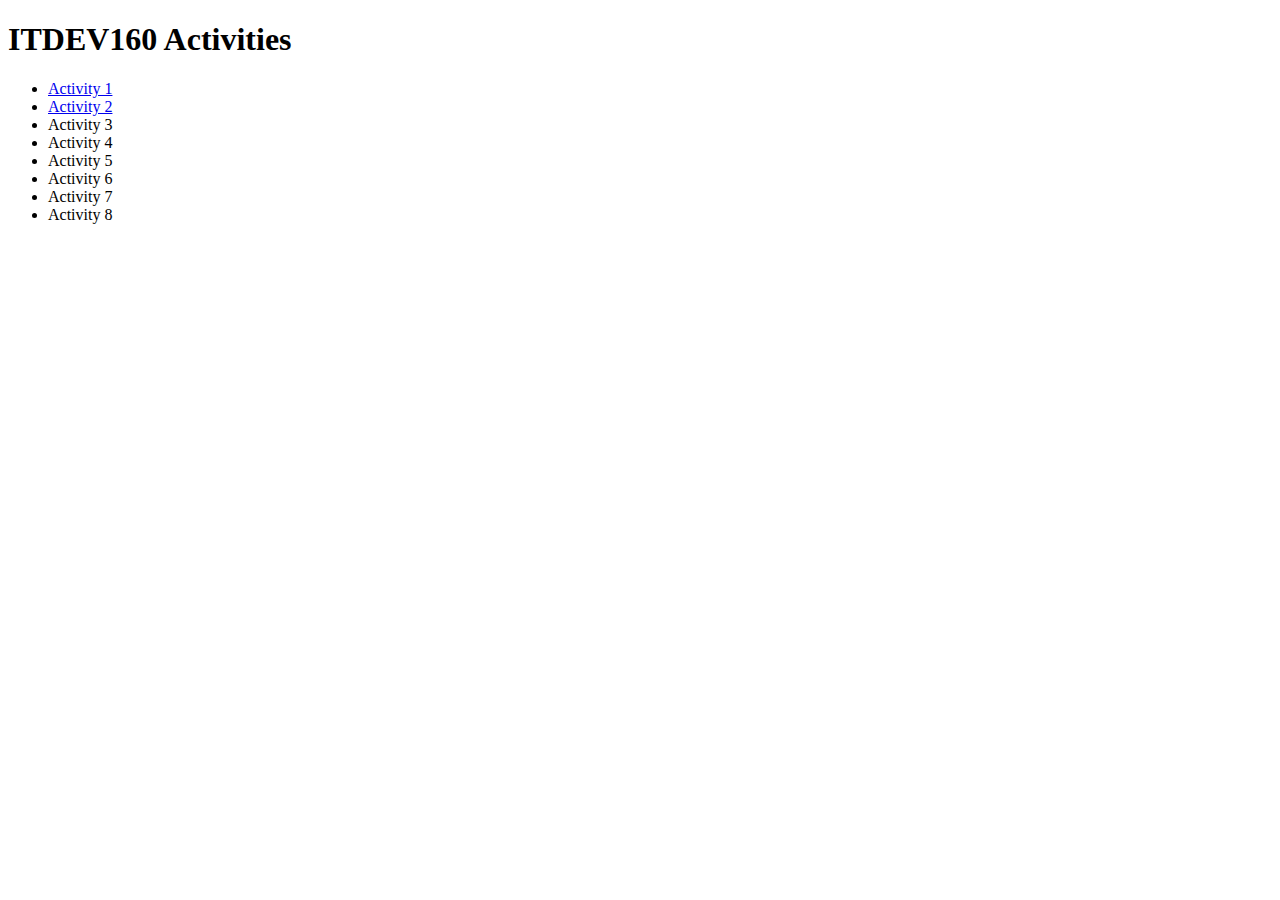
<file: index.html>
<!DOCTYPE html>
<html lang="en">
<head>
    <meta charset="UTF-8">
    <meta name="viewport" content="width=device-width, initial-scale=1.0">
    <title>ITDEV160 Activities</title>
</head>
<body>
    <h1>ITDEV160 Activities</h1>
    <ul>
        <li><a href="Activity 1/index.html">Activity 1</a></li>
        <li><a href="Activity 2/index.html">Activity 2</a></li>
        <li><a href="Activity 3/index.html"></a>Activity 3</li>
        <li><a href="Activity 4/index.html"></a>Activity 4</li>
        <li><a href="Activity 5/index.html"></a>Activity 5</li>
        <li><a href="Activity 6/index.html"></a>Activity 6</li>
        <li><a href="Activity 7/index.html"></a>Activity 7</li>
        <li><a href="Activity 8/index.html"></a>Activity 8</li>
    </ul>
</body>
</html>
</file>
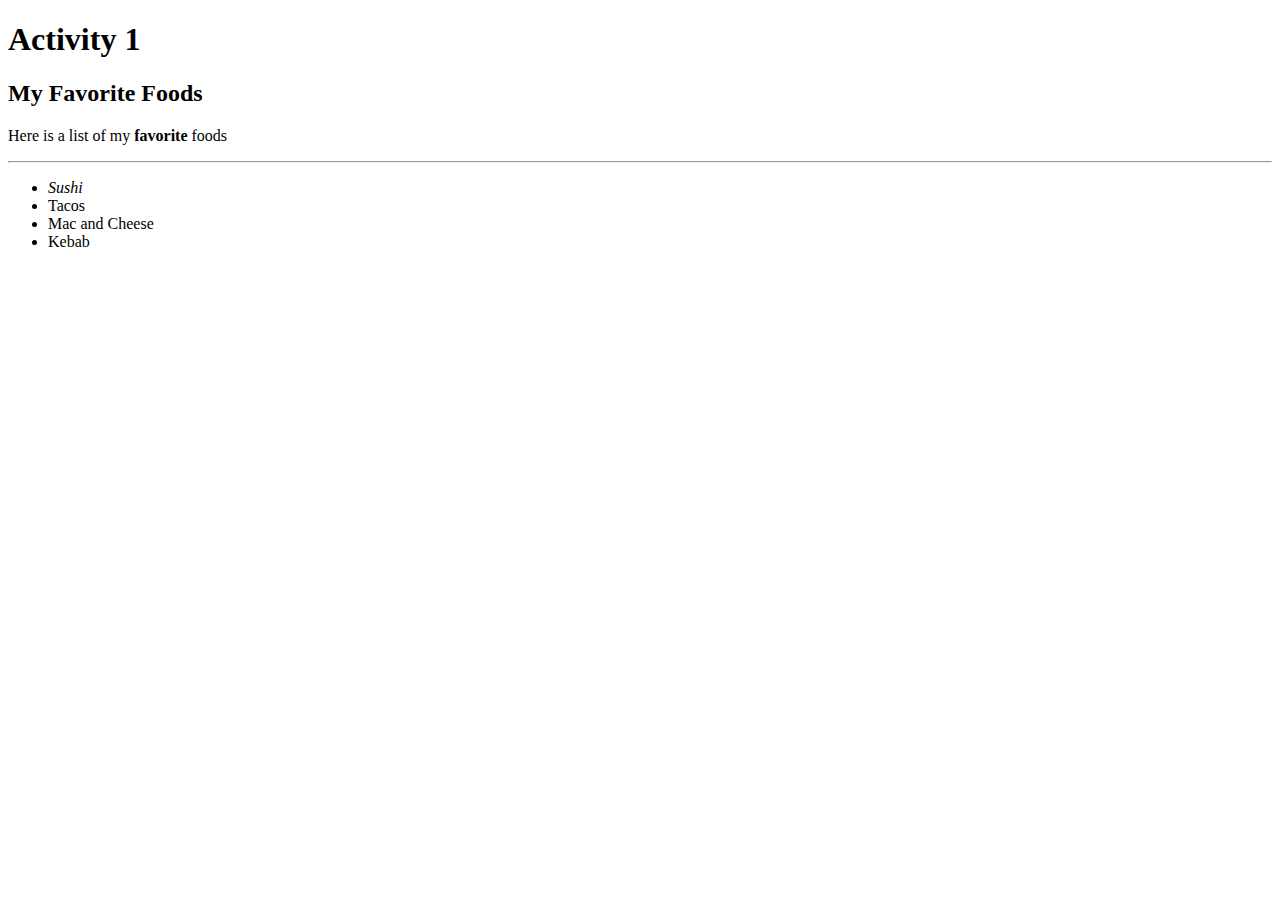
<file: Activity 1/index.html>
<!DOCTYPE html>
<html lang="en">
<head>
    <meta charset="UTF-8">
    <meta name="viewport" content="width=device-width, initial-scale=1.0">
    <title>Activity 1</title>
</head>
<body>
    <h1>Activity 1</h1>
    <h2>My Favorite Foods</h2>
    <p>Here is a list of my <b>favorite</b> foods</p>
    <hr>
    <ul>
        <li><em>Sushi</em> </li>
        <li>Tacos</li>
        <li>Mac and Cheese</li>
        <li>Kebab</li>
    </ul>
</body>
</html>
</file>
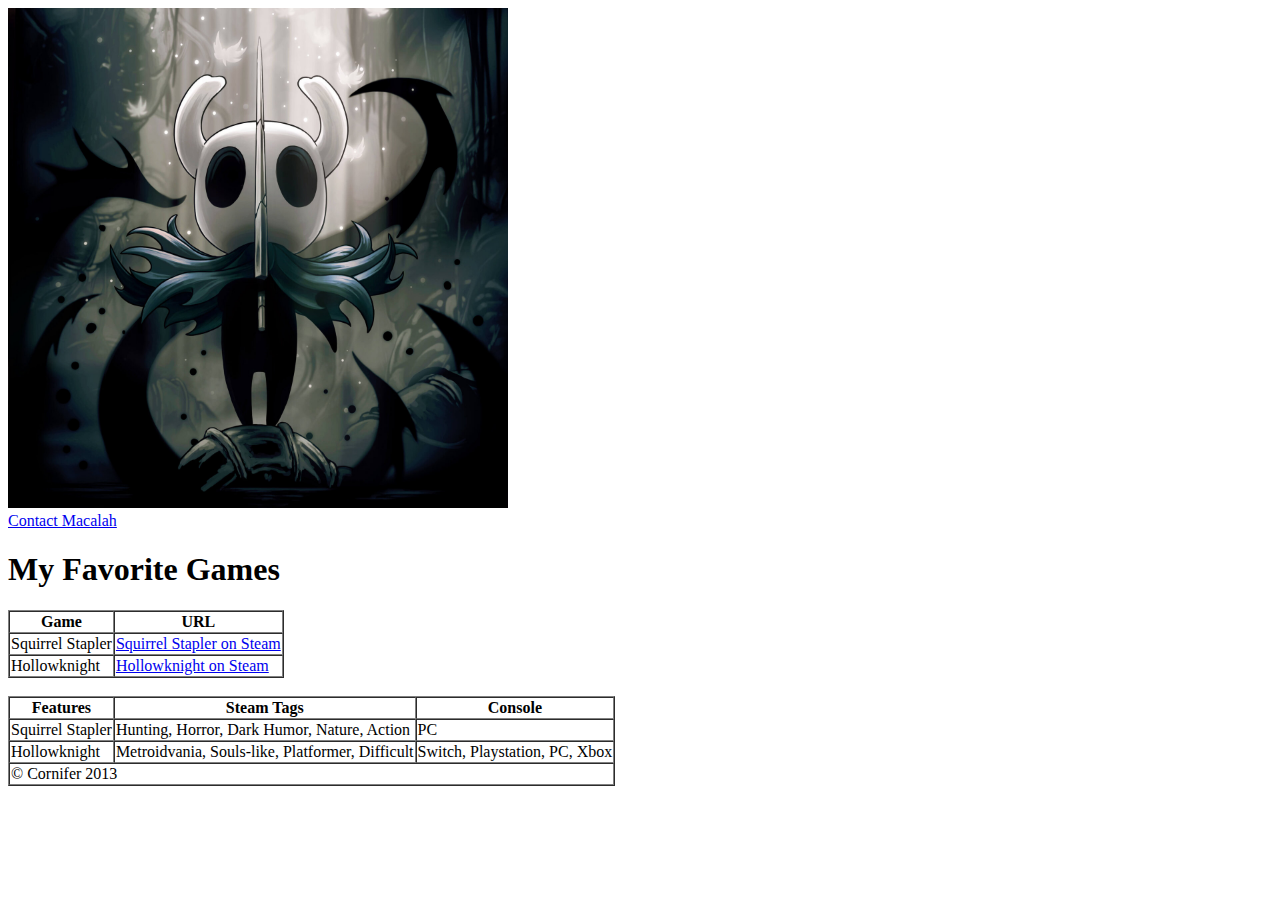
<file: Activity 2/index.html>
<!DOCTYPE html>
<html lang="en">
<head>
    <meta charset="UTF-8">
    <meta name="viewport" content="width=device-width, initial-scale=1.0">
    <title>Activity 2</title>
</head>
<body>
    <img src="Key_Art_02_layeredjpg.jpg" alt="hollowknight" width="500" height="500">
    <br>
    <a href="mailto:wilsm105@gmatc.matc.edu">Contact Macalah</a>
    <h1>My Favorite Games</h1>
    <table id="simple-table" border="1" cellspacing="0">
        <tr>
            <th>Game</th>
            <th>URL</th>
        </tr>
        <tr>
            <td>Squirrel Stapler</td>
            <td><a href="https://store.steampowered.com/app/2535830/Squirrel_Stapler/">Squirrel Stapler on Steam</a></td>
        </tr>
        <tr>
            <td>Hollowknight</td>
            <td><a href="https://store.steampowered.com/app/367520/Hollow_Knight/">Hollowknight on Steam</a></td>
        </tr>
    </table>
    <br>
    <table id="complex-table"border="1" cellspacing="0">
        <thead>
            <tr>
                <th>Features</th>
                <th scope="colomn">Steam Tags</th>
                <th scope="colomn">Console</th>
            </tr>
        </thead>
        <tbody>
            <tr>
                <td scope="row">Squirrel Stapler</td>
                <td>Hunting, Horror, Dark Humor, Nature, Action</td>
                <td>PC</td>
            </tr>
            <tr>
                <td scope="row">Hollowknight</td>
                <td>Metroidvania, Souls-like, Platformer, Difficult</td>
                <td>Switch, Playstation, PC, Xbox</td>
            </tr>
        </tbody>
        <tfoot>
            <td colspan="3">&copy; Cornifer 2013</td>
        </tfoot>
    </table>

</body>
</html>
</file>
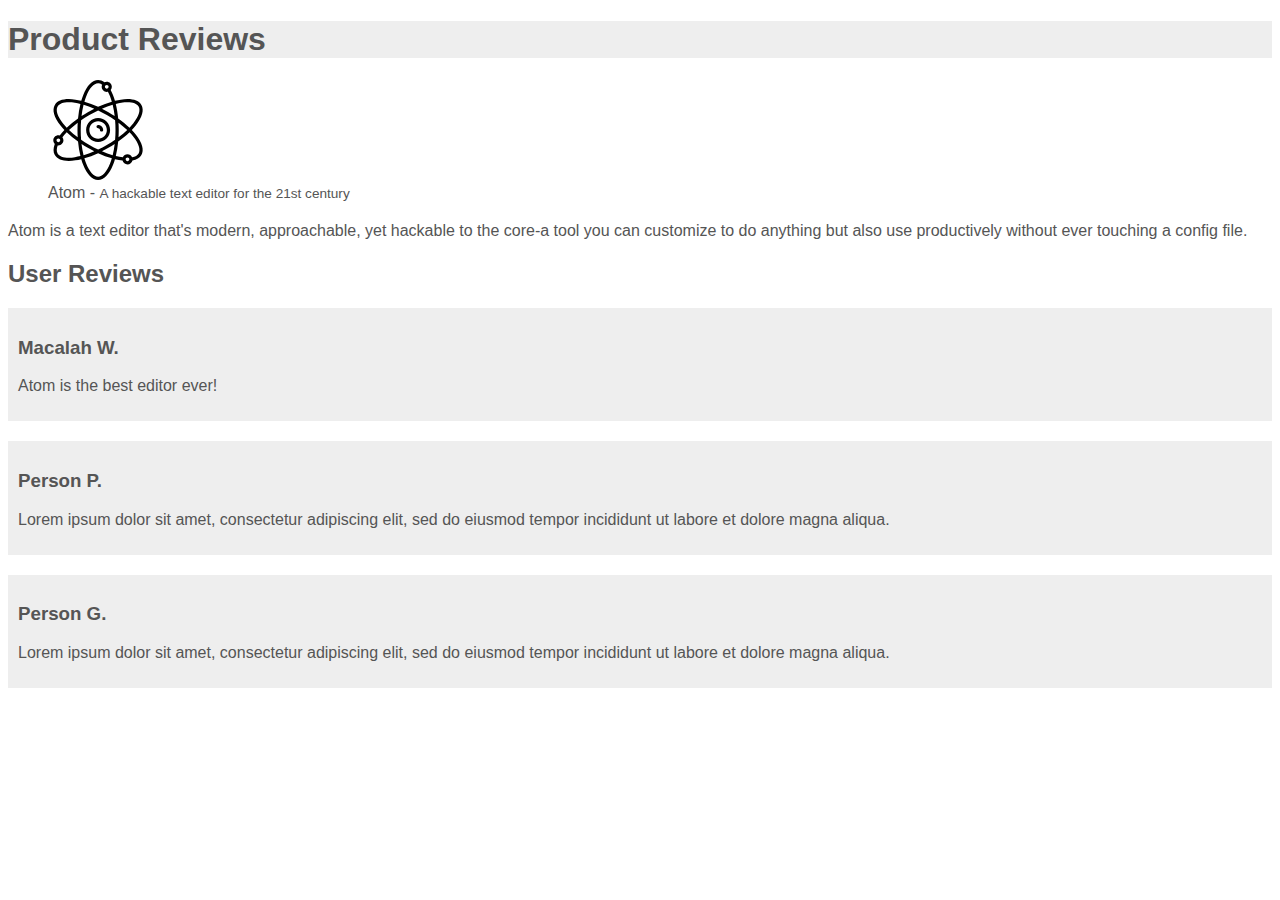
<file: Activity 3/index.html>
<!DOCTYPE html>
<html lang="en">
<head>
    <meta charset="UTF-8">
    <meta name="viewport" content="width=device-width, initial-scale=1.0">
    <title>activity3</title>
</head>
<link rel="stylesheet" text="text/css" href="css/master.css">
<link rel="stylesheet" type="text/css" href="https://fonts.googleapis.com/css?family=Open+Sans">

<body>
    <header>
        <h1>Product Reviews</h1>
    </header>
    <main>
        <figure>
            <img src="images/atom.svg" alt="Atom Logo">
            <figcaption>
                Atom - <span> A hackable text editor for the 21st century</span>
            </figcaption>
        </figure>
        <p id="product-description">
            Atom is a text editor that's modern, approachable, yet hackable to the core-a tool you can customize to do anything but also use productively without ever touching a config file.
        </p>
        <h2>User Reviews</h2>
        <div class="review">
            <h3>Macalah W.</h3>
            <p>Atom is the best editor ever!</p>
        </div>
        <div class="review">
            <h3>Person P.</h3>
            <p>Lorem ipsum dolor sit amet, consectetur adipiscing elit, sed do eiusmod tempor incididunt ut labore et dolore magna
            aliqua.</p>
        </div>
        <div class="review">
            <h3>Person G.</h3>
            <p>Lorem ipsum dolor sit amet, consectetur adipiscing elit, sed do eiusmod tempor incididunt ut labore et dolore magna
            aliqua.</p>
        </div>
        
    </main>
    <footer>

    </footer>
</body>
</html>
</file>
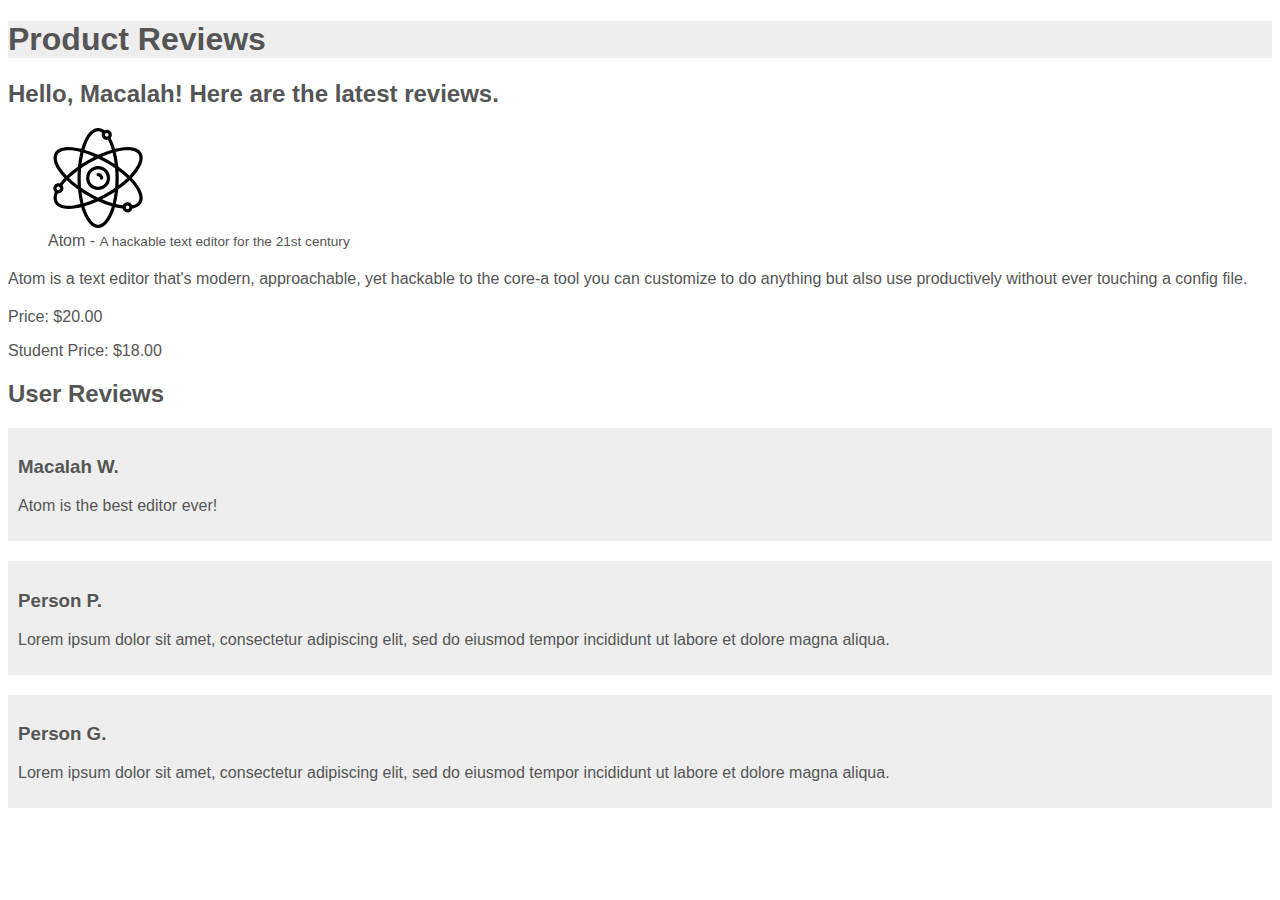
<file: Activity 4/index.html>
<!DOCTYPE html>
<html lang="en">
<head>
    <meta charset="UTF-8">
    <meta name="viewport" content="width=device-width, initial-scale=1.0">
    <title>activity3</title>
</head>
<link rel="stylesheet" text="text/css" href="css/master.css">
<link rel="stylesheet" type="text/css" href="https://fonts.googleapis.com/css?family=Open+Sans">


<body>
    <header>
        <h1>Product Reviews</h1>
        <h2 id="greeting"></h2>
    </header>
    <main>
        <figure>
            <img src="images/atom.svg" alt="Atom Logo">
            <figcaption>
                Atom - <span> A hackable text editor for the 21st century</span>
            </figcaption>
        </figure>
        <p id="product-description">
            Atom is a text editor that's modern, approachable, yet hackable to the core-a tool you can customize to do anything but also use productively without ever touching a config file.
        </p>
        <p>Price: $<span id="price"></span></p>
        <p>Student Price: $<span id="student-price"></span></p>

        <h2>User Reviews</h2>
        <div class="review">
            <h3>Macalah W.</h3>
            <p>Atom is the best editor ever!</p>
        </div>
        <div class="review">
            <h3>Person P.</h3>
            <p>Lorem ipsum dolor sit amet, consectetur adipiscing elit, sed do eiusmod tempor incididunt ut labore et dolore magna
            aliqua.</p>
        </div>
        <div class="review">
            <h3>Person G.</h3>
            <p>Lorem ipsum dolor sit amet, consectetur adipiscing elit, sed do eiusmod tempor incididunt ut labore et dolore magna
            aliqua.</p>
        </div>
        
    </main>
    <footer>

    </footer>
    <script src="js/scripts.js"></script>
</body>
</html>
</file>
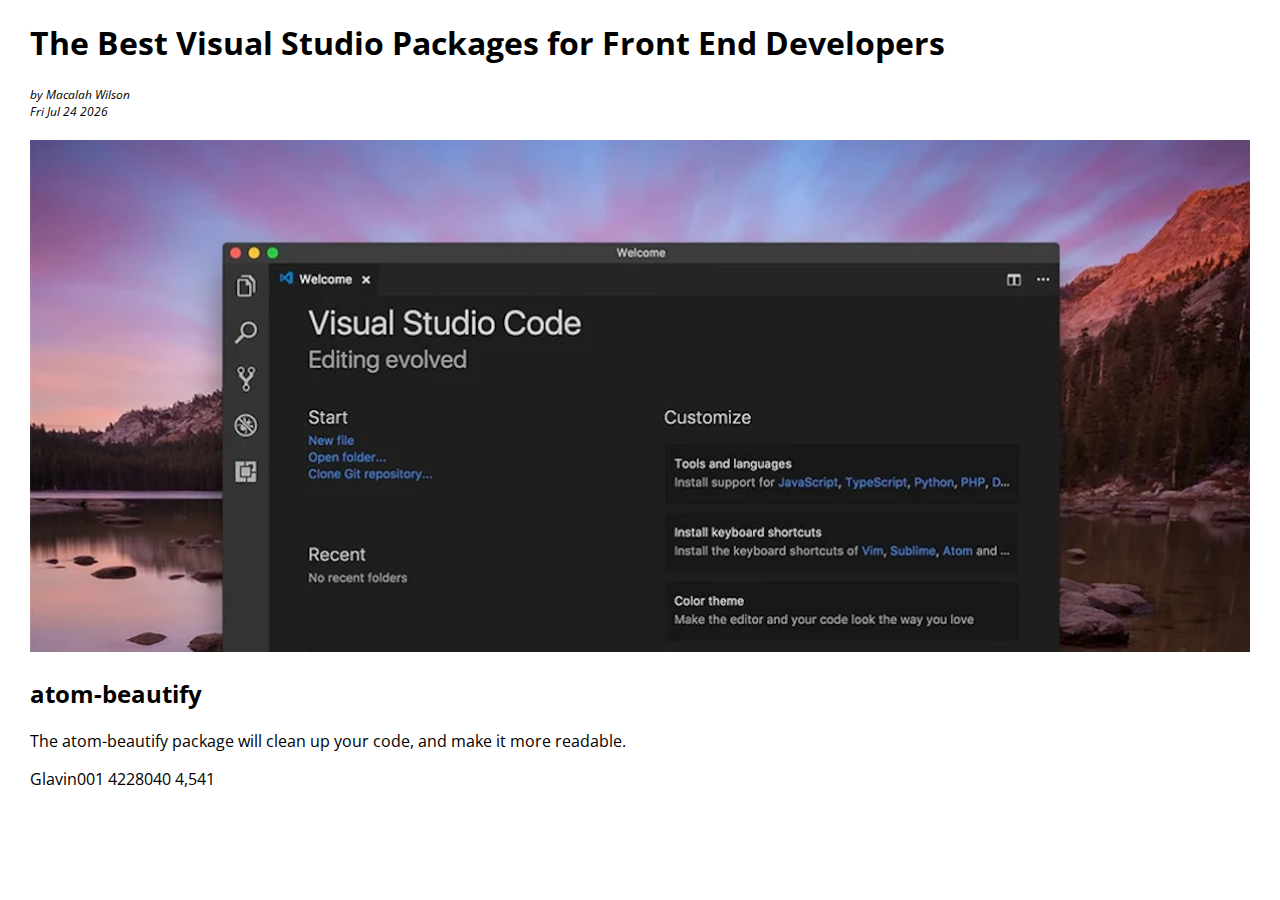
<file: Activity 5/index.html>
<!DOCTYPE html>
<html lang="en">
<head>
    <meta charset="UTF-8">
    <meta name="viewport" content="width=device-width, initial-scale=1.0">
    <title>Document</title>
    <link rel="stylesheet" href="css/master.css">
    <link rel="stylesheet" type="text/css" href="https://fonts.googleapis.com/css?family=Open+Sans">
</head>
<body>
    <header>
        <h1>The Best Visual Studio Packages for Front End Developers</h1>
        <div id="credits">
            <div id="author">
                by Macalah Wilson
            </div>
            <div id="date">

            </div>
        </div>
        <img id="header-image" src="images/header.webp" alt="header image">
    </header>
    <main>
        <div class="package-container">
            <header>
                <h2 id="pl-name"></h2>
            </header>
            <section>
                <p id="p1-description"></p>
            </section>
            <footer>
                <span id="p1-author"></span>
                <span id="p1-downloads"></span>
                <span id="p1-stars"></span>
            </footer>
        </div>
        <div class="package-container">
            <header>
                <h2 id="p2-name"></h2>
            </header>
            <section>
                <p id="p2-description"></p>
            </section>
            <footer>
                <span id="p2-author"></span>
                <span id="p2-downloads"></span>
                <span id="p2-stars"></span>
            </footer>
        </div>
    </main>
    <script src="js/scripts.js" charset="UTF-8"></script>
</body>
</html>
</file>
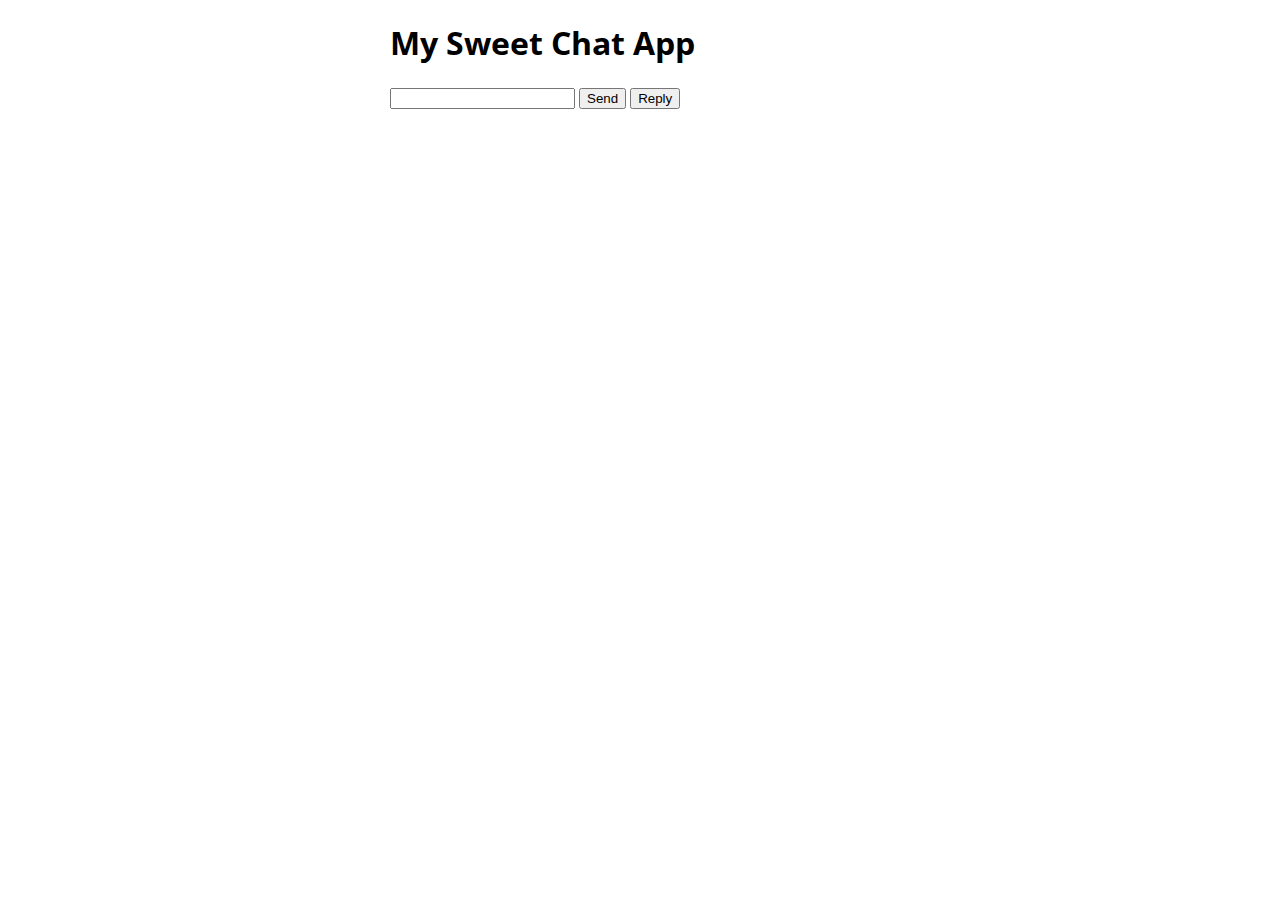
<file: Activity 6/index.html>
<!DOCTYPE html>
<html lang="en">
<head>
    <meta charset="UTF-8">
    <meta name="viewport" content="width=device-width, initial-scale=1.0">
    <meta http-equiv="X-UA-Compatible" content="ie=edge">
    <title>My Sweet Chat App</title>
    <link rel="stylesheet" type="text/css" href="https://fonts.googleapis.com/css?family=Open+Sans">
    <link rel="stylesheet" href="css/styles.css">
</head>

<body>
    <header>
        <h1>My Sweet Chat App</h1>
    </header>
    <main>
        <section id="message-container" class="messages"></section>
        <section>
            <input type="text" id="message-input">
            <button type="button" id="send-button">Send</button>
            <button type="button" id="reply-button">Reply</button>
        </section>



    </main>
    <script src="js/scripts.js" charset="UTF-8"></script>
    
</body>
</html>
</file>
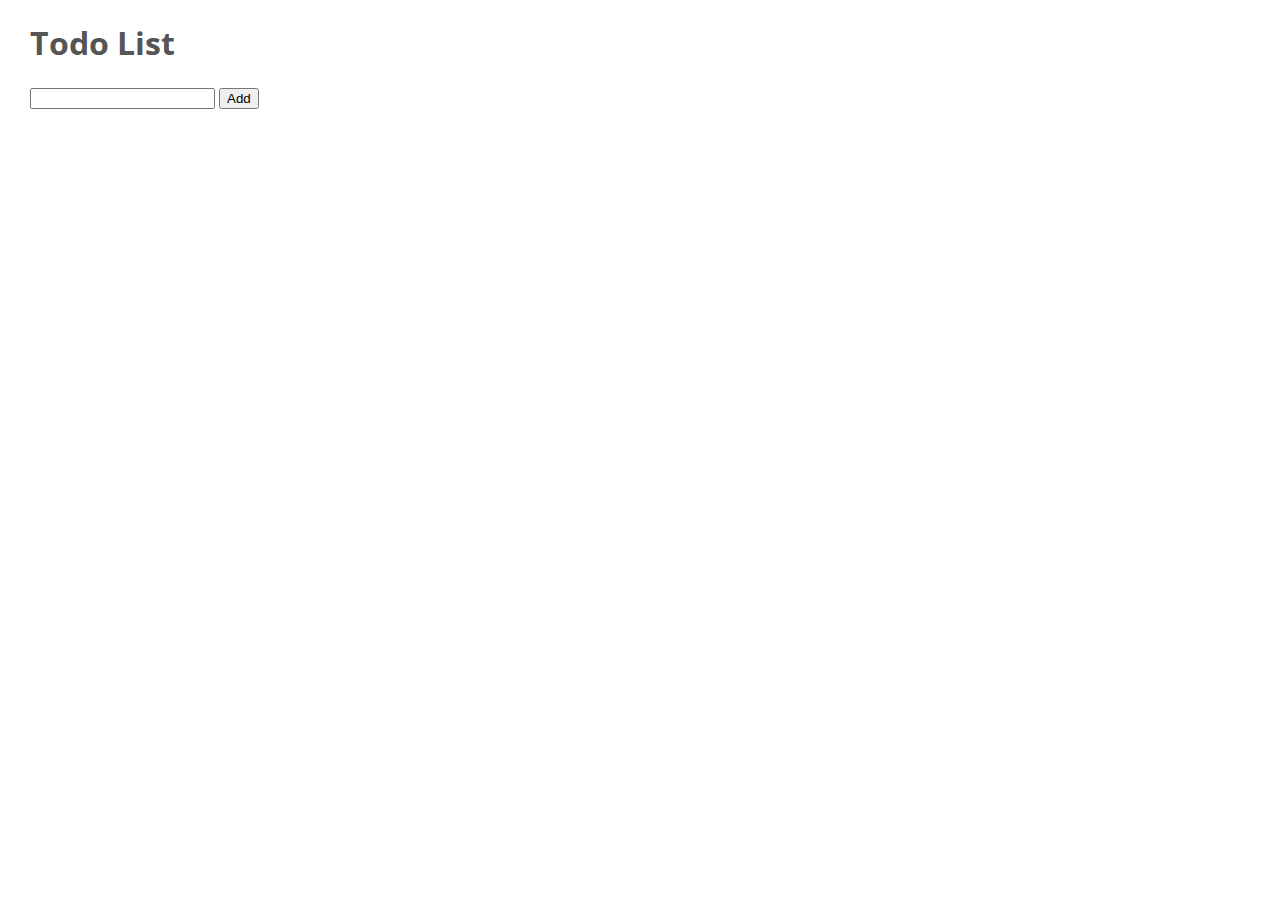
<file: Activity 7/index.html>
<!DOCTYPE html>
<html lang="en">
<head>
    <meta charset="UTF-8">
    <meta name="viewport" content="width=device-width, initial-scale=1.0">
    <title>Todo List</title>
    <link rel="stylesheet" href="css/styles.css">
    <link rel="stylesheet" href="https://fonts.googleapis.com/css?family=Open+Sans">
</head>
<body>
    <header>
        <h1>Todo List</h1>
    </header>
    <main>
        <section>
            <input type="text" id="input-task">
            <button type="button" id="add-task">Add</button>
        </section>
        <section id="todo-list-container">
            <ol id="active-list">

            </ol>
            <ul id="completed-list">

            </ul>
        </section>
    </main>
    <script src="js/scripts.js" charset="UTF-8"></script>
</body>
</html>
</file>
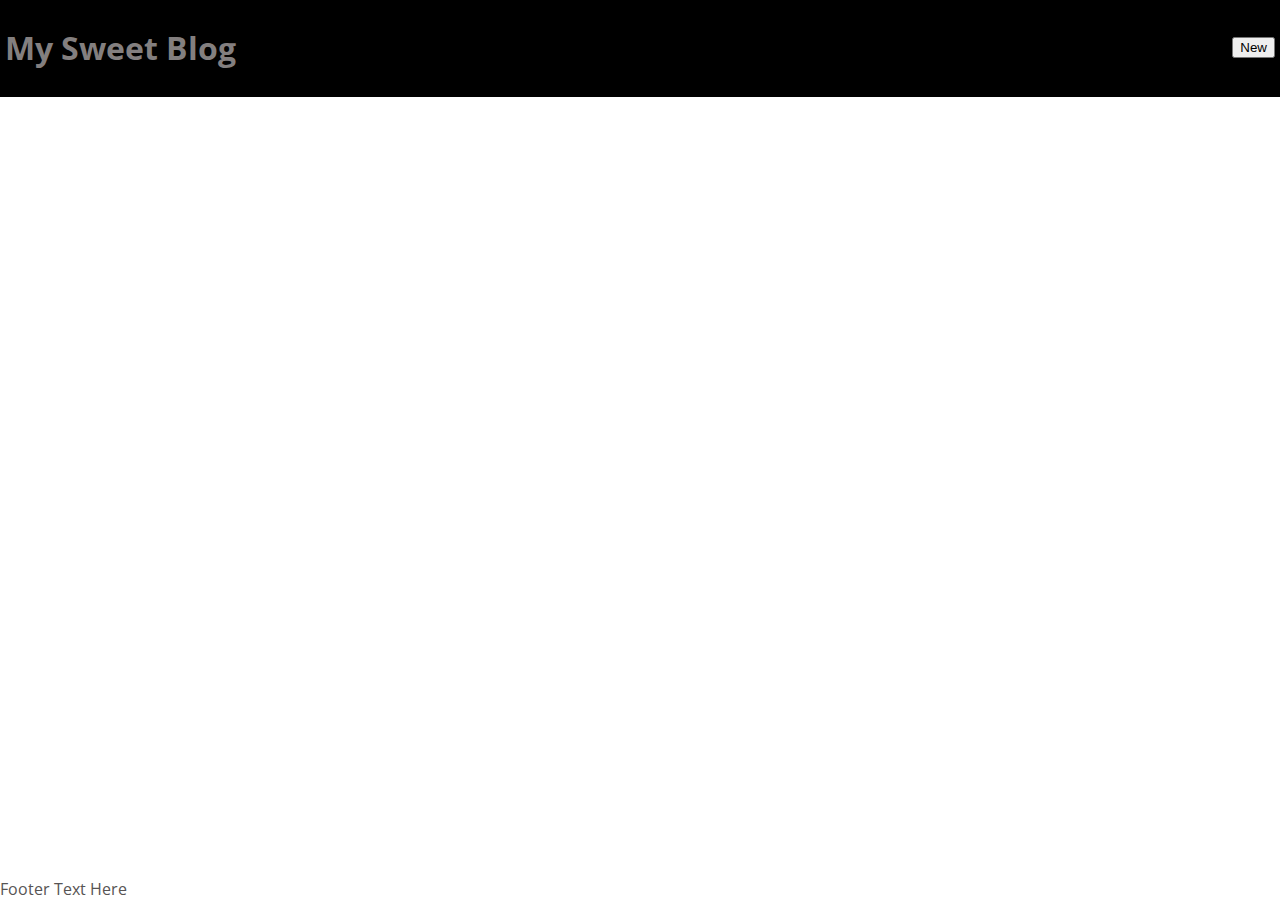
<file: Activity 8/index.html>
<!DOCTYPE html>
<html lang="en">
<head>
    <meta charset="UTF-8">
    <meta name="viewport" content="width=device-width, initial-scale=1.0">
    <title>My Sweet Blog</title>
    <link rel="stylesheet" href="css/styles.css">
    <link rel="stylesheet" href="https://fonts.googleapis.com/css?family=Open+Sans">
</head>
<body>
    <header>
        <h1 class="header-title">My Sweet Blog</h1>
        <div class="header-menu">
            <button id="new-button">New</button>
        </div>
    </header>
    <main>
        <section id="display-content"></section>
    </main>
    <footer>
        Footer Text Here
    </footer>

    <div class="modal" id="modal-dialog">
        <section>
            <h2>Title</h2>
            <input type="text" id="edit-title-text">
            <span id="edit-title-message"></span>
        </section>
        <section>
            <h2>Content</h2>
            <textarea name="edit-content-text" id="edit-content-text" cols="80" rows="8"></textarea>
            <span id="edit-content-message"></span>
        </section>
        <footer>
            <button id="cancel-button">Cancel</button>
            <button id="save-button">Save</button>
        </footer>
    </div>
    <div id="modal-backdrop"></div>
    <script src="js/scripts.js"></script>

</body>
</html>
</file>
<file: Activity 3/css/master.css>
body{
    font-family: "Open Sens", sans-serif;
    color: #555;
}

h1{
    color: #555;
    background-color: #eee ;
}

img{
    height: 100px;
    text-align: left;
}

figcaption span{
    font-size: .85em;
}

p#product-description  {
    margin: 20px 0 20px 0;
    text-align: justify;
}

div.review {
    padding: 10px;
    background-color: #eee;
    margin: 20px 0 20px 0;
}
</file>
<file: Activity 4/css/master.css>
body{
    font-family: "Open Sens", sans-serif;
    color: #555;
}

h1{
    color: #555;
    background-color: #eee ;
}

img{
    height: 100px;
    text-align: left;
}

figcaption span{
    font-size: .85em;
}

p#product-description  {
    margin: 20px 0 20px 0;
    text-align: justify;
}

div.review {
    padding: 10px;
    background-color: #eee;
    margin: 20px 0 20px 0;
}
</file>
<file: Activity 5/css/master.css>
body{
    font-family: 'Open Sans', sans-serif;
    margin: auto 30px;
}

#credits{
    font-style: italic;
    font-size: .75em;
    margin-bottom: 20px;
}

#header-image {
    width: 100%;
}
</file>
<file: Activity 6/css/styles.css>
body {
    font-family: 'Open Sans', sans-serif;
    max-width: 500px;
    margin: 0 auto;
}

.messages {
    margin-bottom: 20px;
}

.out-message {
    padding: 5px;
    background-color: aliceblue;
}

.in-message {
    padding: 5px;
    background-color: aqua;
}
</file>
<file: Activity 7/css/styles.css>
body {
    font-family: 'Open Sans', sans-serif;
    margin: auto 30px;
    color: #555;
}

ul {
    margin: 0;
}

li {
    padding: 5px;
}

#todo-list-container {
    margin-top: 20px;
}

#completed-list {
    list-style-type: none;
}

#completed-list li {
    text-decoration: line-through;
}
</file>
<file: Activity 8/css/styles.css>
body {
    display: flex;
    flex-direction: column;
    min-height: 100vh;
    font-family: 'Open Sans', sans-serif;
    color: rgb(87, 84, 84);
    margin: 0;
}

header {
    display: flex;
    padding: 5px;
    color: rgb(131, 127, 127);
    background-color: black;
    border-bottom: solid 1px #000;
}

header .header-title {
    display: inline-block;
}

header .header-menu {
    flex-grow: 1;
    display: flex;
    align-items: center;
    justify-content: flex-end;
    color: #8f8d8d;
    font-size: smaller;
}

main{
    flex: 1;
}

main #display-content {
    padding: 20px;
}

#modal-backdrop {
    display: none;
    position: absolute;
    height: 100vh;
    width: 100vw;
    background-color: black;
}

#modal-backdrop.visible {
    display: block;
}

.modal{
    display: none;
    position: absolute;
    padding: 10px;
    border: solid 1px #555;
    background-color: #fff;
    z-index: 99999;
    width: 300px;
    height: 300px;
    top: 50%;
    left: 50%;
    transform: translate(-50%, -50%);
}

.modal.visible {
    display: block;
}

.modal-content {
    width: 300px;
    height: 300px;
}

#edit-title {
    width: 300px;
}

#edit-content-text {
    width: 100%;
    box-sizing: border-box;
}
</file>
